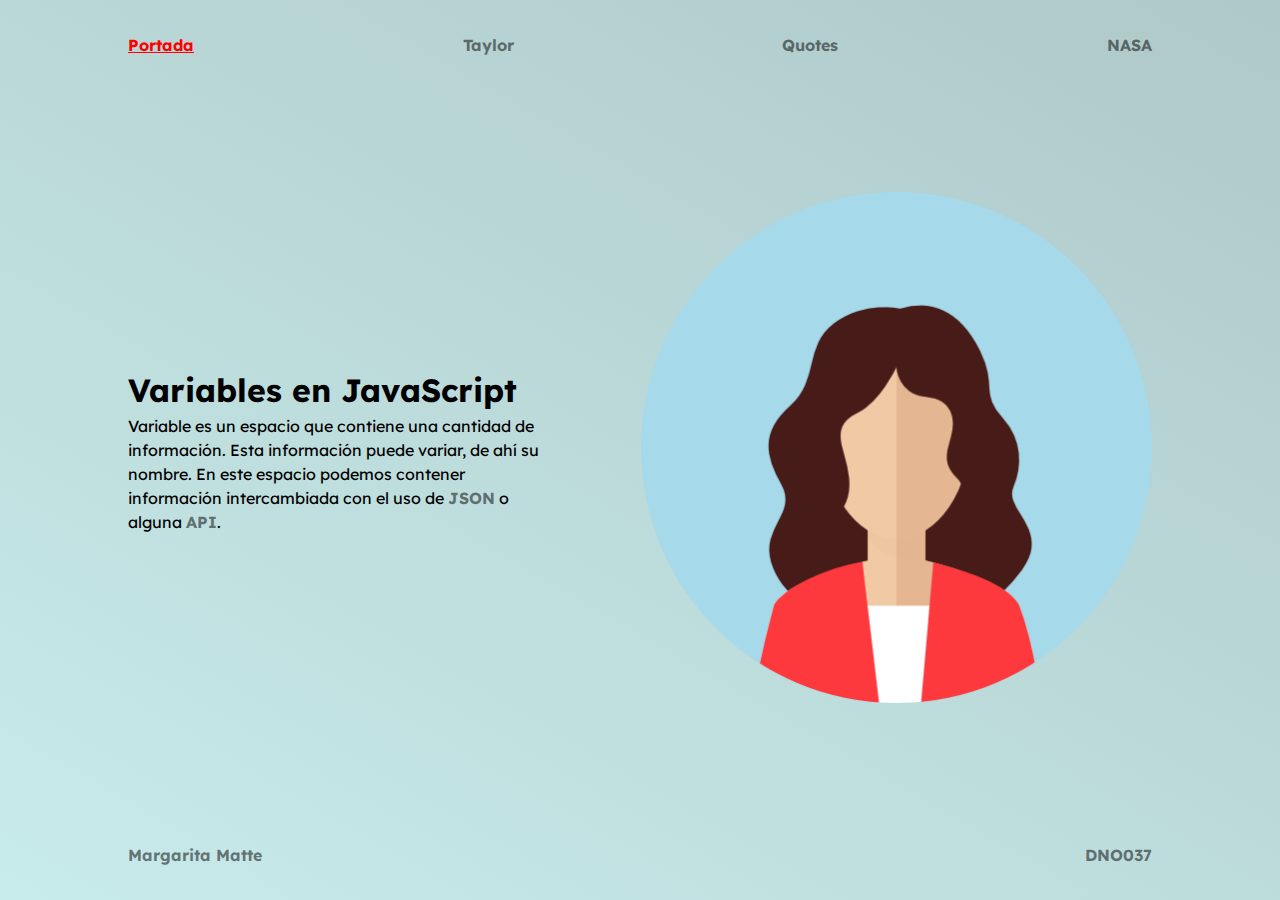
<file: index.html>
<!DOCTYPE html>
<html lang="es">
    <head>
        <meta charset="utf-8" />
        <meta name="viewport" content="width=device-width, initial-scale=1" />
        <meta name="description" content="Diseño y nuevos medios, segunda versión remota" />
        <title>DNO037vR2 &#129302;</title>
        <link rel="stylesheet" href="style.css" />
    </head>
    <body>
        <div class="container">
            <nav>
                <p><a href="index.html" class="active">Portada</a> <a href="page.html?ej=1">Taylor</a> <a href="page.html?ej=2">Quotes</a> <a href="page.html?ej=3">NASA</a></p>
            </nav>
            <main>
                <div>
                        <h1>Variables en JavaScript</h1>
                        <p>Variable es un espacio que contiene una cantidad de información. Esta información puede variar, de ahí su nombre. En este espacio podemos contener información intercambiada con el uso de <a href="https://developer.mozilla.org/es/docs/Learn/JavaScript/Objects/JSON" target="_blank" title="JavaScript Object Notation">JSON</a> o alguna <a href="https://es.wikipedia.org/wiki/Web_API" target="_blank" title="Application Programming Interface">API</a>.</p>
                </div>
                <div>
                        <img src="yo-foto.png" />
                </div>
            </main>
            <footer>
                <p><a href="https://github.com/Mar-garita1">Margarita Matte</a> <a href="https://github.com/Mar-garita1/DNO037-2021">DNO037</a></p>
            </footer>
        </div>
    </body>
</html>
</file>
<file: style.css>
@charset "UTF-8";

@import url("https://fonts.googleapis.com/css2?family=Lexend+Deca&display=swap");

* {
    margin: 0;
    padding: 0;
}

body {
    font-family:"Lexend Deca", sans-serif;
    background: linear-gradient(30deg, rgb(200, 235, 235), rgb(175, 200, 200));
    color: ;
}

a {
    font-weight: bold;
    color: rgba(0, 0, 0, 0.5);
    text-decoration: none;
}

a:hover {
    color: rgba(0, 0, 0, 0.75);
    transition: color ease .5s;
}

div.container {
    width: 80vw;
    margin: 0 auto;
}

nav, footer {
    width: 100%;
    min-height: 10vh;
    display: flex;
}

nav p, footer p {
    width: 100%;
    display: flex;
    justify-content: space-between;
    margin:auto;
}

.active {
    text-decoration: underline;
    color: red;
}

main {
    display: flex;
    flex-direction: row;
    flex-wrap: wrap;    
    height: 80vh;
}

main div {
    width: 50%;
    margin:auto;
    line-height: 1.5;
}

main div:first-child h1, main div:first-child blockquote, main div:first-child p{
    padding-right:5rem;
}

main div img{
    max-width:100%;
    height:auto;
}

@media (orientation:portrait){

    main {
        display: flex;
        flex-direction: row;
        flex-wrap: wrap;    
        height: auto;
        min-height: 80vh
    }

    main div {
        width: 100%;
        margin:auto;
        line-height: 1.5;
    }

    main div:first-child h1, main div:first-child blockquote, main div:first-child p{
        padding-right:0;
    }

    main div img{
        max-width:100%;
        height:auto;
        margin:3rem 0;
    }   

}
</file>
